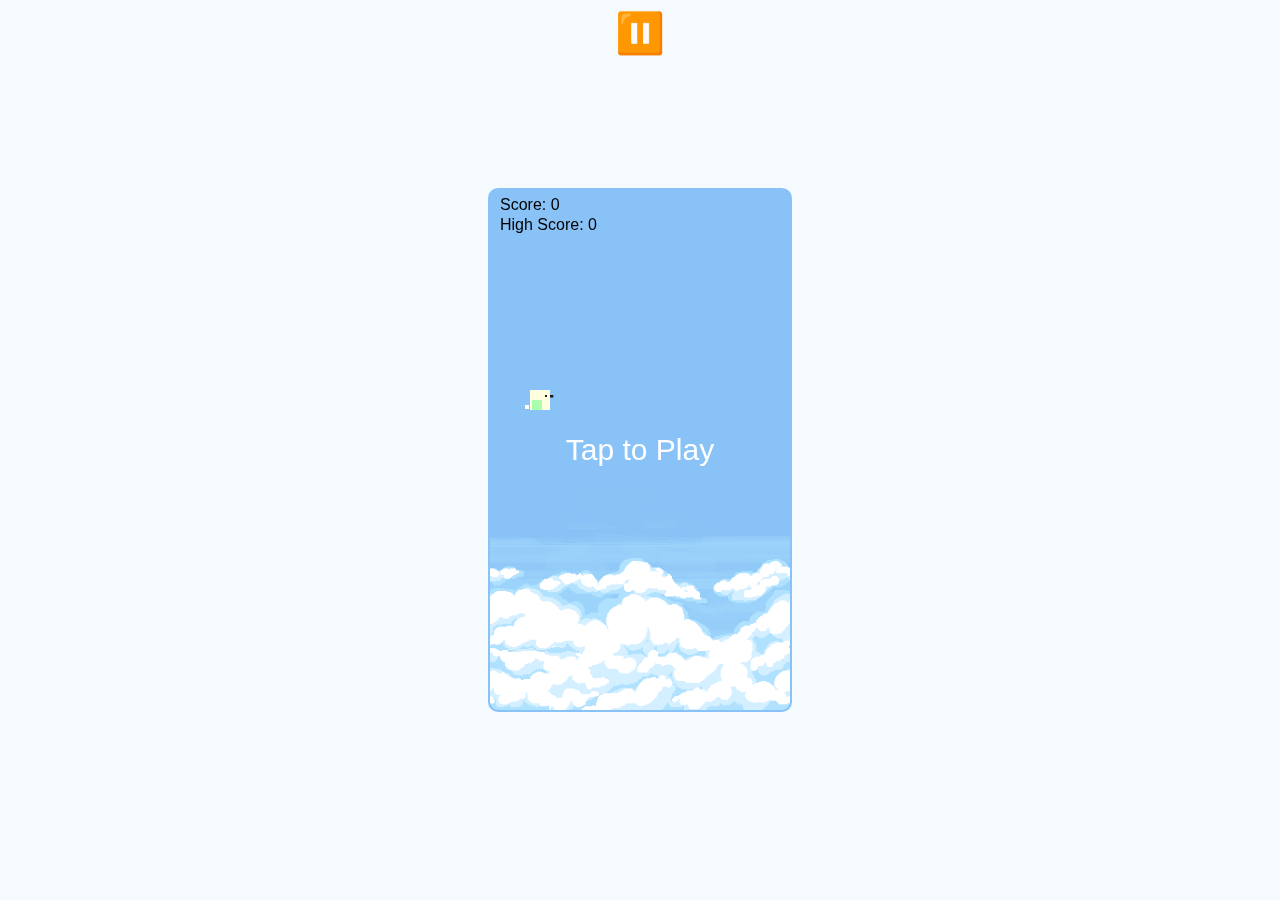
<file: FlappyBird/index.html>
<!DOCTYPE html>
<html lang="en">
<head>
    <meta charset="UTF-8">
    <meta name="theme-color" content="#f5faff">
    <meta name="description" content="This is a Flappy Bird Game of the Classic game times.">
    <link rel="manifest" href="manifest.json" crossorigin="use-credentials">
    <link rel="apple-touch-icon" href="icons/apple-icon-180.png">
    <meta name="apple-mobile-web-app-capable" content="yes">
    <link rel="apple-touch-startup-image" href="icons/apple-splash-2048-2732.jpg" media="(device-width: 1024px) and (device-
    height: 1366px) and (-webkit-device-pixel-ratio: 2) and (orientation: portrait)">
    <link rel="apple-touch-startup-image" href="icons/apple-splash-2732-2048.jpg" media="(device-width: 1024px) and (device-
    height: 1366px) and (-webkit-device-pixel-ratio: 2) and (orientation: landscape)">
    <link rel="apple-touch-startup-image" href="icons/apple-splash-1668-2388.jpg" media="(device-width: 834px) and (device-h
    eight: 1194px) and (-webkit-device-pixel-ratio: 2) and (orientation: portrait)">
    <link rel="apple-touch-startup-image" href="icons/apple-splash-2388-1668.jpg" media="(device-width: 834px) and (device-h
    eight: 1194px) and (-webkit-device-pixel-ratio: 2) and (orientation: landscape)">
    <link rel="apple-touch-startup-image" href="icons/apple-splash-1536-2048.jpg" media="(device-width: 768px) and (device-h
    eight: 1024px) and (-webkit-device-pixel-ratio: 2) and (orientation: portrait)">
    <link rel="apple-touch-startup-image" href="icons/apple-splash-2048-1536.jpg" media="(device-width: 768px) and (device-h
    eight: 1024px) and (-webkit-device-pixel-ratio: 2) and (orientation: landscape)">
    <link rel="apple-touch-startup-image" href="icons/apple-splash-1668-2224.jpg" media="(device-width: 834px) and (device-h
    eight: 1112px) and (-webkit-device-pixel-ratio: 2) and (orientation: portrait)">
    <link rel="apple-touch-startup-image" href="icons/apple-splash-2224-1668.jpg" media="(device-width: 834px) and (device-h
    eight: 1112px) and (-webkit-device-pixel-ratio: 2) and (orientation: landscape)">
    <link rel="apple-touch-startup-image" href="icons/apple-splash-1620-2160.jpg" media="(device-width: 810px) and (device-h
    eight: 1080px) and (-webkit-device-pixel-ratio: 2) and (orientation: portrait)">
    <link rel="apple-touch-startup-image" href="icons/apple-splash-2160-1620.jpg" media="(device-width: 810px) and (device-h
    eight: 1080px) and (-webkit-device-pixel-ratio: 2) and (orientation: landscape)">
    <link rel="apple-touch-startup-image" href="icons/apple-splash-1284-2778.jpg" media="(device-width: 428px) and (device-h
    eight: 926px) and (-webkit-device-pixel-ratio: 3) and (orientation: portrait)">
    <link rel="apple-touch-startup-image" href="icons/apple-splash-2778-1284.jpg" media="(device-width: 428px) and (device-h
    eight: 926px) and (-webkit-device-pixel-ratio: 3) and (orientation: landscape)">
    <link rel="apple-touch-startup-image" href="icons/apple-splash-1170-2532.jpg" media="(device-width: 390px) and (device-h
    eight: 844px) and (-webkit-device-pixel-ratio: 3) and (orientation: portrait)">
    <link rel="apple-touch-startup-image" href="icons/apple-splash-2532-1170.jpg" media="(device-width: 390px) and (device-h
    eight: 844px) and (-webkit-device-pixel-ratio: 3) and (orientation: landscape)">
    <link rel="apple-touch-startup-image" href="icons/apple-splash-1125-2436.jpg" media="(device-width: 375px) and (device-h
    eight: 812px) and (-webkit-device-pixel-ratio: 3) and (orientation: portrait)">
    <link rel="apple-touch-startup-image" href="icons/apple-splash-2436-1125.jpg" media="(device-width: 375px) and (device-h
    eight: 812px) and (-webkit-device-pixel-ratio: 3) and (orientation: landscape)">
    <link rel="apple-touch-startup-image" href="icons/apple-splash-1242-2688.jpg" media="(device-width: 414px) and (device-h
    eight: 896px) and (-webkit-device-pixel-ratio: 3) and (orientation: portrait)">
    <link rel="apple-touch-startup-image" href="icons/apple-splash-2688-1242.jpg" media="(device-width: 414px) and (device-h
    eight: 896px) and (-webkit-device-pixel-ratio: 3) and (orientation: landscape)">
    <link rel="apple-touch-startup-image" href="icons/apple-splash-828-1792.jpg" media="(device-width: 414px) and (device-he
    ight: 896px) and (-webkit-device-pixel-ratio: 2) and (orientation: portrait)">
    <link rel="apple-touch-startup-image" href="icons/apple-splash-1792-828.jpg" media="(device-width: 414px) and (device-he
    ight: 896px) and (-webkit-device-pixel-ratio: 2) and (orientation: landscape)">
    <link rel="apple-touch-startup-image" href="icons/apple-splash-1242-2208.jpg" media="(device-width: 414px) and (device-h
    eight: 736px) and (-webkit-device-pixel-ratio: 3) and (orientation: portrait)">
    <link rel="apple-touch-startup-image" href="icons/apple-splash-2208-1242.jpg" media="(device-width: 414px) and (device-h
    eight: 736px) and (-webkit-device-pixel-ratio: 3) and (orientation: landscape)">
    <link rel="apple-touch-startup-image" href="icons/apple-splash-750-1334.jpg" media="(device-width: 375px) and (device-he
    ight: 667px) and (-webkit-device-pixel-ratio: 2) and (orientation: portrait)">
    <link rel="apple-touch-startup-image" href="icons/apple-splash-1334-750.jpg" media="(device-width: 375px) and (device-he
    ight: 667px) and (-webkit-device-pixel-ratio: 2) and (orientation: landscape)">
    <link rel="apple-touch-startup-image" href="icons/apple-splash-640-1136.jpg" media="(device-width: 320px) and (device-he
    ight: 568px) and (-webkit-device-pixel-ratio: 2) and (orientation: portrait)">
    <link rel="apple-touch-startup-image" href="icons/apple-splash-1136-640.jpg" media="(device-width: 320px) and (device-he
    ight: 568px) and (-webkit-device-pixel-ratio: 2) and (orientation: landscape)">

    <meta http-equiv="X-UA-Compatible" content="IE=edge">
    <meta name="viewport" content="width=device-width, initial-scale=1, maximum-scale=1.0, user-scalable=0">
    <link rel="stylesheet" href="style.css">
    <title>Flappy Bird</title>
</head>
<body>
    <div class="pause">⏸️</div>
    <div id="play" onclick="play()">Tap to Play</div>
    <div id="gameovermsg">
      <div class="msg">Game Over</div>
     <div class="reload" onclick="play()">Restart</div>
    </div>
    <canvas id="canvas" width="300" height="520"></canvas>
    <script defer src="main.js"></script>
    
</body>
</html>
</file>
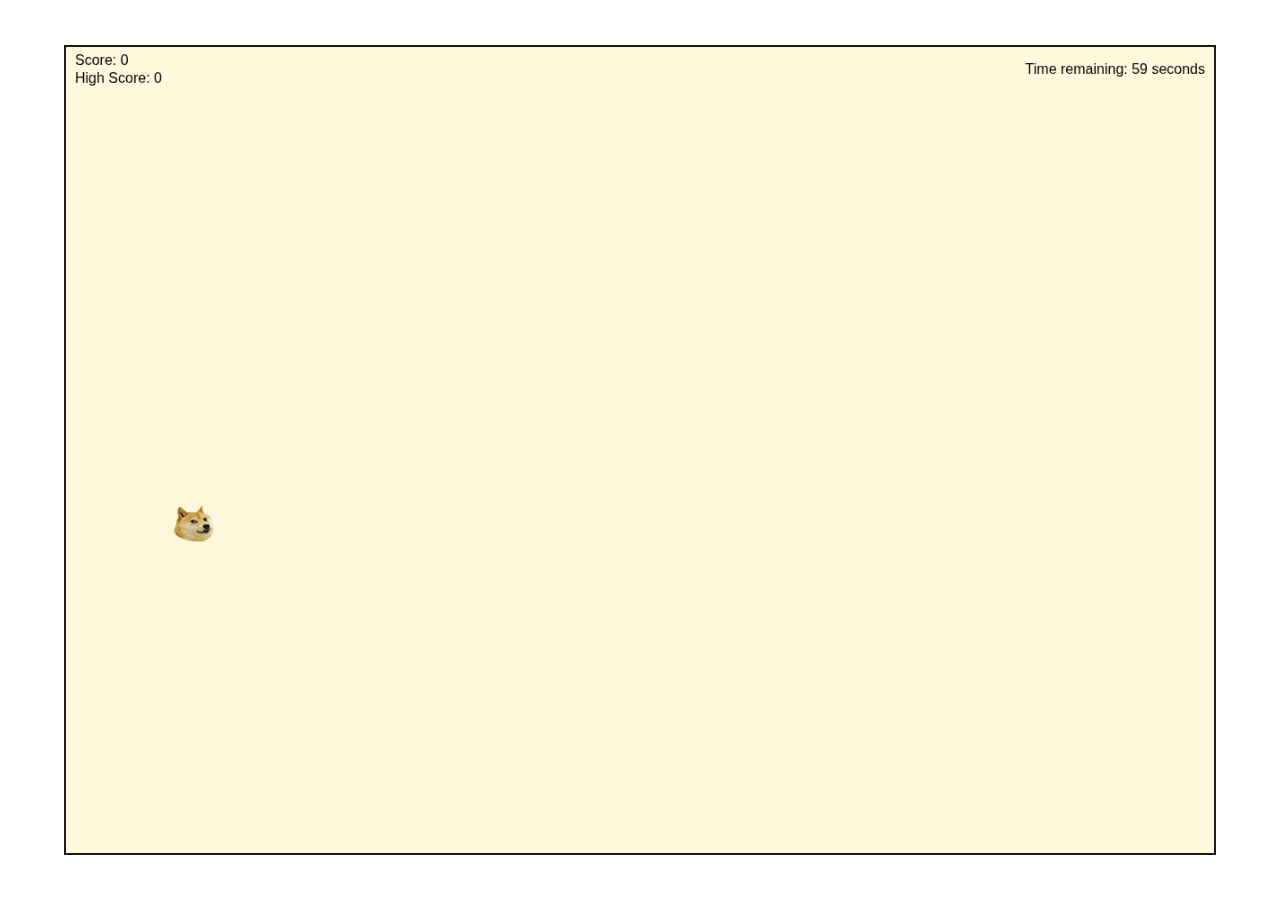
<file: Hit/index.html>
<!DOCTYPE html>
<html lang="en">
<head>
    <meta charset="UTF-8">
    <meta http-equiv="X-UA-Compatible" content="IE=edge">
    <meta name="viewport" content="width=device-width, initial-scale=1.0">
    <link rel="stylesheet" href="src/css/style.css">
    <title>Hit The Doge</title>
</head>
<body>
    <canvas id="canvas"></canvas>
    <script defer src="src/js/main.js"></script>
</body>
</html>
</file>
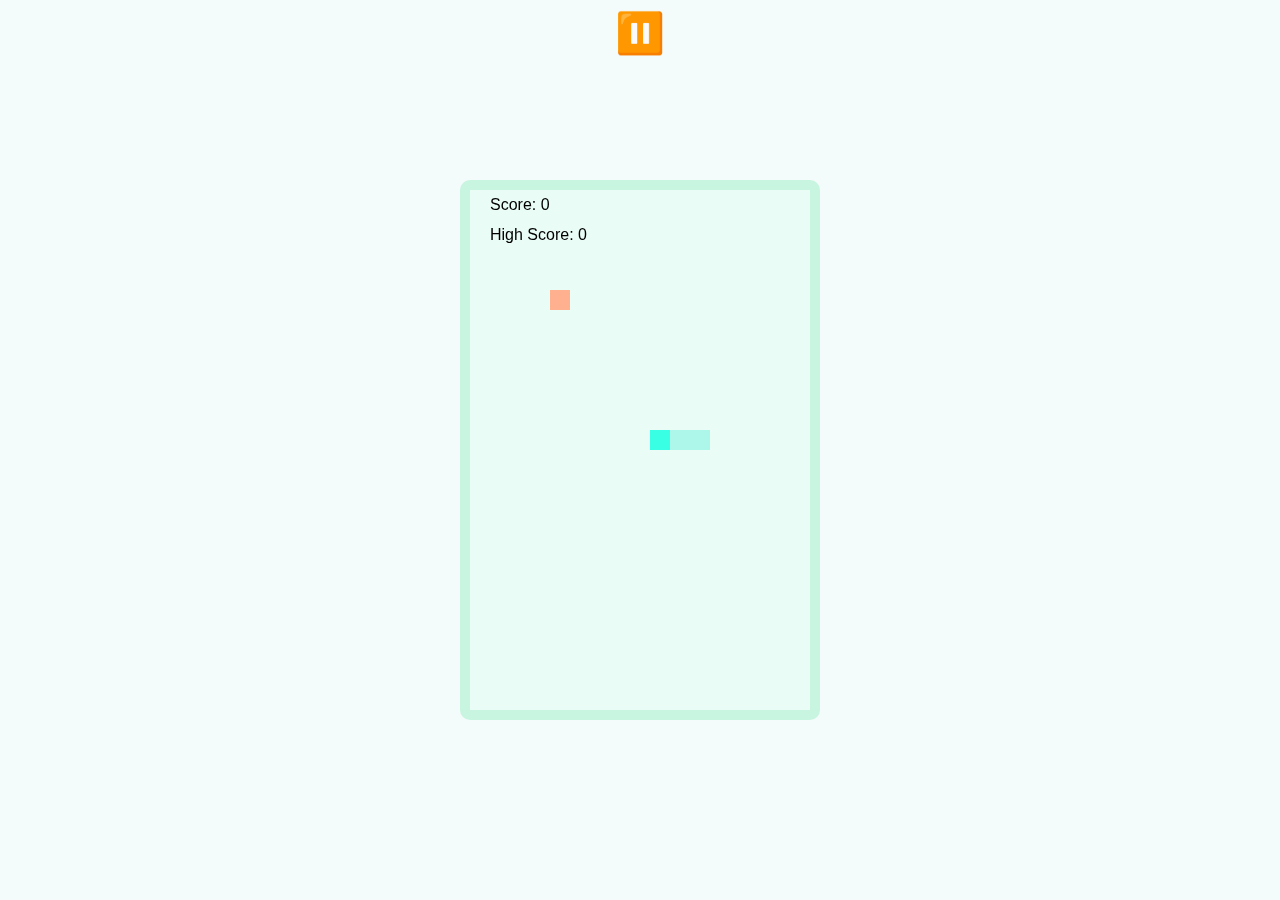
<file: Snake/index.html>
<!DOCTYPE html>
<html lang="en">
<head>
    <meta charset="UTF-8">
    <meta name="theme-color" content="#f3fbfb">
    <meta name="description" content="This is a Snake Game of the Classic game times.">
    <link rel="manifest" href="manifest.json" crossorigin="use-credentials">
    <link rel="apple-touch-icon" href="icons/apple-icon-180.png">
    <meta name="apple-mobile-web-app-capable" content="yes">
    <link rel="apple-touch-startup-image" href="icons/apple-splash-2048-2732.jpg" media="(device-width: 1024px) and (device-
    height: 1366px) and (-webkit-device-pixel-ratio: 2) and (orientation: portrait)">
    <link rel="apple-touch-startup-image" href="icons/apple-splash-2732-2048.jpg" media="(device-width: 1024px) and (device-
    height: 1366px) and (-webkit-device-pixel-ratio: 2) and (orientation: landscape)">
    <link rel="apple-touch-startup-image" href="icons/apple-splash-1668-2388.jpg" media="(device-width: 834px) and (device-h
    eight: 1194px) and (-webkit-device-pixel-ratio: 2) and (orientation: portrait)">
    <link rel="apple-touch-startup-image" href="icons/apple-splash-2388-1668.jpg" media="(device-width: 834px) and (device-h
    eight: 1194px) and (-webkit-device-pixel-ratio: 2) and (orientation: landscape)">
    <link rel="apple-touch-startup-image" href="icons/apple-splash-1536-2048.jpg" media="(device-width: 768px) and (device-h
    eight: 1024px) and (-webkit-device-pixel-ratio: 2) and (orientation: portrait)">
    <link rel="apple-touch-startup-image" href="icons/apple-splash-2048-1536.jpg" media="(device-width: 768px) and (device-h
    eight: 1024px) and (-webkit-device-pixel-ratio: 2) and (orientation: landscape)">
    <link rel="apple-touch-startup-image" href="icons/apple-splash-1668-2224.jpg" media="(device-width: 834px) and (device-h
    eight: 1112px) and (-webkit-device-pixel-ratio: 2) and (orientation: portrait)">
    <link rel="apple-touch-startup-image" href="icons/apple-splash-2224-1668.jpg" media="(device-width: 834px) and (device-h
    eight: 1112px) and (-webkit-device-pixel-ratio: 2) and (orientation: landscape)">
    <link rel="apple-touch-startup-image" href="icons/apple-splash-1620-2160.jpg" media="(device-width: 810px) and (device-h
    eight: 1080px) and (-webkit-device-pixel-ratio: 2) and (orientation: portrait)">
    <link rel="apple-touch-startup-image" href="icons/apple-splash-2160-1620.jpg" media="(device-width: 810px) and (device-h
    eight: 1080px) and (-webkit-device-pixel-ratio: 2) and (orientation: landscape)">
    <link rel="apple-touch-startup-image" href="icons/apple-splash-1284-2778.jpg" media="(device-width: 428px) and (device-h
    eight: 926px) and (-webkit-device-pixel-ratio: 3) and (orientation: portrait)">
    <link rel="apple-touch-startup-image" href="icons/apple-splash-2778-1284.jpg" media="(device-width: 428px) and (device-h
    eight: 926px) and (-webkit-device-pixel-ratio: 3) and (orientation: landscape)">
    <link rel="apple-touch-startup-image" href="icons/apple-splash-1170-2532.jpg" media="(device-width: 390px) and (device-h
    eight: 844px) and (-webkit-device-pixel-ratio: 3) and (orientation: portrait)">
    <link rel="apple-touch-startup-image" href="icons/apple-splash-2532-1170.jpg" media="(device-width: 390px) and (device-h
    eight: 844px) and (-webkit-device-pixel-ratio: 3) and (orientation: landscape)">
    <link rel="apple-touch-startup-image" href="icons/apple-splash-1125-2436.jpg" media="(device-width: 375px) and (device-h
    eight: 812px) and (-webkit-device-pixel-ratio: 3) and (orientation: portrait)">
    <link rel="apple-touch-startup-image" href="icons/apple-splash-2436-1125.jpg" media="(device-width: 375px) and (device-h
    eight: 812px) and (-webkit-device-pixel-ratio: 3) and (orientation: landscape)">
    <link rel="apple-touch-startup-image" href="icons/apple-splash-1242-2688.jpg" media="(device-width: 414px) and (device-h
    eight: 896px) and (-webkit-device-pixel-ratio: 3) and (orientation: portrait)">
    <link rel="apple-touch-startup-image" href="icons/apple-splash-2688-1242.jpg" media="(device-width: 414px) and (device-h
    eight: 896px) and (-webkit-device-pixel-ratio: 3) and (orientation: landscape)">
    <link rel="apple-touch-startup-image" href="icons/apple-splash-828-1792.jpg" media="(device-width: 414px) and (device-he
    ight: 896px) and (-webkit-device-pixel-ratio: 2) and (orientation: portrait)">
    <link rel="apple-touch-startup-image" href="icons/apple-splash-1792-828.jpg" media="(device-width: 414px) and (device-he
    ight: 896px) and (-webkit-device-pixel-ratio: 2) and (orientation: landscape)">
    <link rel="apple-touch-startup-image" href="icons/apple-splash-1242-2208.jpg" media="(device-width: 414px) and (device-h
    eight: 736px) and (-webkit-device-pixel-ratio: 3) and (orientation: portrait)">
    <link rel="apple-touch-startup-image" href="icons/apple-splash-2208-1242.jpg" media="(device-width: 414px) and (device-h
    eight: 736px) and (-webkit-device-pixel-ratio: 3) and (orientation: landscape)">
    <link rel="apple-touch-startup-image" href="icons/apple-splash-750-1334.jpg" media="(device-width: 375px) and (device-he
    ight: 667px) and (-webkit-device-pixel-ratio: 2) and (orientation: portrait)">
    <link rel="apple-touch-startup-image" href="icons/apple-splash-1334-750.jpg" media="(device-width: 375px) and (device-he
    ight: 667px) and (-webkit-device-pixel-ratio: 2) and (orientation: landscape)">
    <link rel="apple-touch-startup-image" href="icons/apple-splash-640-1136.jpg" media="(device-width: 320px) and (device-he
    ight: 568px) and (-webkit-device-pixel-ratio: 2) and (orientation: portrait)">
    <link rel="apple-touch-startup-image" href="icons/apple-splash-1136-640.jpg" media="(device-width: 320px) and (device-he
    ight: 568px) and (-webkit-device-pixel-ratio: 2) and (orientation: landscape)">
    <meta http-equiv="X-UA-Compatible" content="IE=edge">
    <meta name="viewport" content="width=device-width, initial-scale=1, maximum-scale=1.0, user-scalable=0">
    <link rel="stylesheet" href="style.css">
    <title>Snake</title>
</head>
<body>
    <div class="pause">⏸️</div>
    <div id="gameovermsg">
        <div class="msg">Game Over</div>
        <div class="reload" onclick="play()">Restart</div>
    </div>
    <canvas id="canvas" height="520" width="340"></canvas>
    <script defer src="main.js"></script>
</body>
</html>
</file>
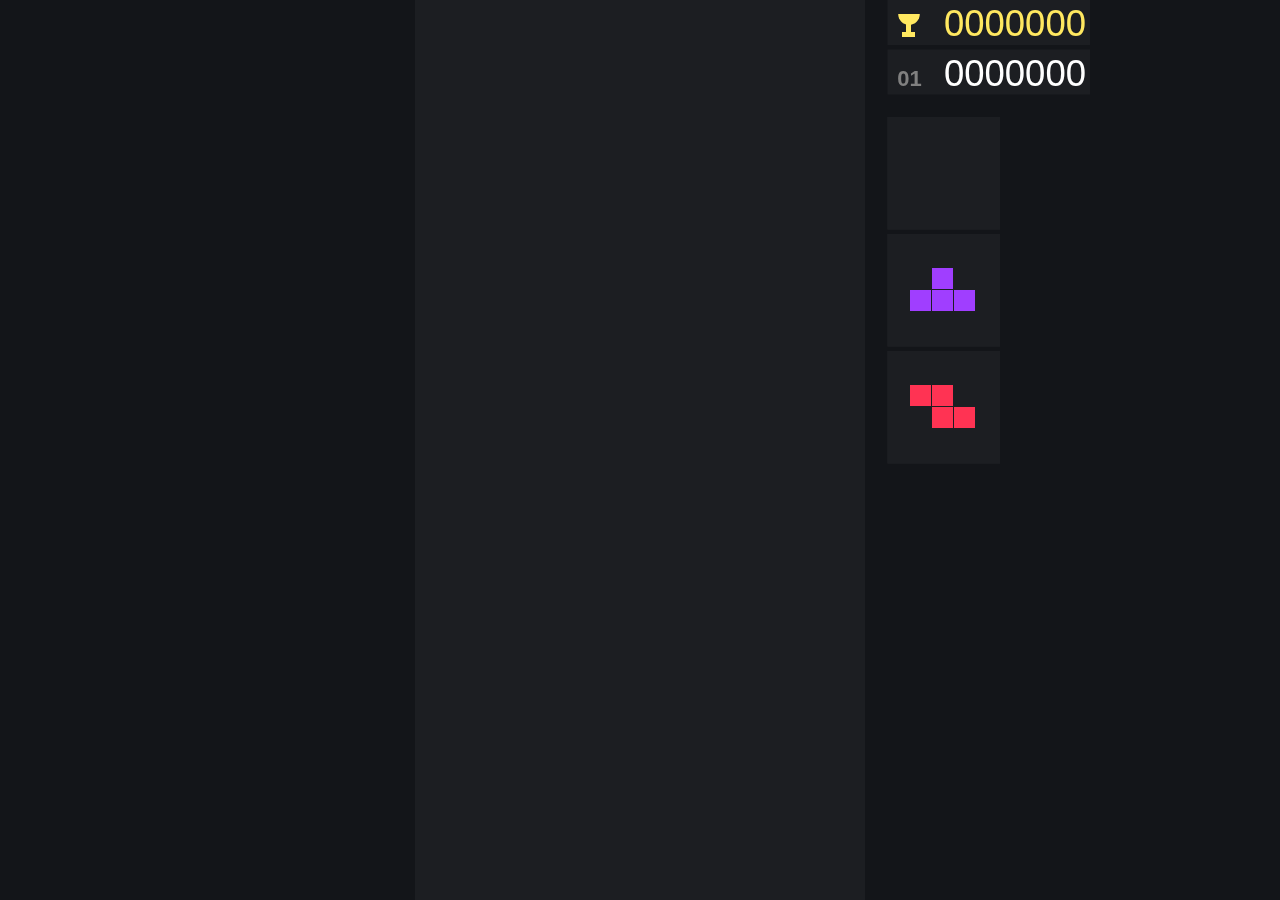
<file: Tetris/index.html>
<!DOCTYPE html>
<html lang="en">
<head>
    <meta charset="UTF-8">
    <meta name="theme-color" content="#131519">
    <meta name="description" content="This is a Tetris Game of the Classic game times.">
    <link rel="manifest" href="manifest.json" crossorigin="use-credentials">
    <link rel="apple-touch-icon" href="icons/apple-icon-180.png">
    <meta name="apple-mobile-web-app-capable" content="yes">
    <link rel="apple-touch-startup-image" href="icons/apple-splash-2048-2732.jpg" media="(device-width: 1024px) and (device-
    height: 1366px) and (-webkit-device-pixel-ratio: 2) and (orientation: portrait)">
    <link rel="apple-touch-startup-image" href="icons/apple-splash-2732-2048.jpg" media="(device-width: 1024px) and (device-
    height: 1366px) and (-webkit-device-pixel-ratio: 2) and (orientation: landscape)">
    <link rel="apple-touch-startup-image" href="icons/apple-splash-1668-2388.jpg" media="(device-width: 834px) and (device-h
    eight: 1194px) and (-webkit-device-pixel-ratio: 2) and (orientation: portrait)">
    <link rel="apple-touch-startup-image" href="icons/apple-splash-2388-1668.jpg" media="(device-width: 834px) and (device-h
    eight: 1194px) and (-webkit-device-pixel-ratio: 2) and (orientation: landscape)">
    <link rel="apple-touch-startup-image" href="icons/apple-splash-1536-2048.jpg" media="(device-width: 768px) and (device-h
    eight: 1024px) and (-webkit-device-pixel-ratio: 2) and (orientation: portrait)">
    <link rel="apple-touch-startup-image" href="icons/apple-splash-2048-1536.jpg" media="(device-width: 768px) and (device-h
    eight: 1024px) and (-webkit-device-pixel-ratio: 2) and (orientation: landscape)">
    <link rel="apple-touch-startup-image" href="icons/apple-splash-1668-2224.jpg" media="(device-width: 834px) and (device-h
    eight: 1112px) and (-webkit-device-pixel-ratio: 2) and (orientation: portrait)">
    <link rel="apple-touch-startup-image" href="icons/apple-splash-2224-1668.jpg" media="(device-width: 834px) and (device-h
    eight: 1112px) and (-webkit-device-pixel-ratio: 2) and (orientation: landscape)">
    <link rel="apple-touch-startup-image" href="icons/apple-splash-1620-2160.jpg" media="(device-width: 810px) and (device-h
    eight: 1080px) and (-webkit-device-pixel-ratio: 2) and (orientation: portrait)">
    <link rel="apple-touch-startup-image" href="icons/apple-splash-2160-1620.jpg" media="(device-width: 810px) and (device-h
    eight: 1080px) and (-webkit-device-pixel-ratio: 2) and (orientation: landscape)">
    <link rel="apple-touch-startup-image" href="icons/apple-splash-1284-2778.jpg" media="(device-width: 428px) and (device-h
    eight: 926px) and (-webkit-device-pixel-ratio: 3) and (orientation: portrait)">
    <link rel="apple-touch-startup-image" href="icons/apple-splash-2778-1284.jpg" media="(device-width: 428px) and (device-h
    eight: 926px) and (-webkit-device-pixel-ratio: 3) and (orientation: landscape)">
    <link rel="apple-touch-startup-image" href="icons/apple-splash-1170-2532.jpg" media="(device-width: 390px) and (device-h
    eight: 844px) and (-webkit-device-pixel-ratio: 3) and (orientation: portrait)">
    <link rel="apple-touch-startup-image" href="icons/apple-splash-2532-1170.jpg" media="(device-width: 390px) and (device-h
    eight: 844px) and (-webkit-device-pixel-ratio: 3) and (orientation: landscape)">
    <link rel="apple-touch-startup-image" href="icons/apple-splash-1125-2436.jpg" media="(device-width: 375px) and (device-h
    eight: 812px) and (-webkit-device-pixel-ratio: 3) and (orientation: portrait)">
    <link rel="apple-touch-startup-image" href="icons/apple-splash-2436-1125.jpg" media="(device-width: 375px) and (device-h
    eight: 812px) and (-webkit-device-pixel-ratio: 3) and (orientation: landscape)">
    <link rel="apple-touch-startup-image" href="icons/apple-splash-1242-2688.jpg" media="(device-width: 414px) and (device-h
    eight: 896px) and (-webkit-device-pixel-ratio: 3) and (orientation: portrait)">
    <link rel="apple-touch-startup-image" href="icons/apple-splash-2688-1242.jpg" media="(device-width: 414px) and (device-h
    eight: 896px) and (-webkit-device-pixel-ratio: 3) and (orientation: landscape)">
    <link rel="apple-touch-startup-image" href="icons/apple-splash-828-1792.jpg" media="(device-width: 414px) and (device-he
    ight: 896px) and (-webkit-device-pixel-ratio: 2) and (orientation: portrait)">
    <link rel="apple-touch-startup-image" href="icons/apple-splash-1792-828.jpg" media="(device-width: 414px) and (device-he
    ight: 896px) and (-webkit-device-pixel-ratio: 2) and (orientation: landscape)">
    <link rel="apple-touch-startup-image" href="icons/apple-splash-1242-2208.jpg" media="(device-width: 414px) and (device-h
    eight: 736px) and (-webkit-device-pixel-ratio: 3) and (orientation: portrait)">
    <link rel="apple-touch-startup-image" href="icons/apple-splash-2208-1242.jpg" media="(device-width: 414px) and (device-h
    eight: 736px) and (-webkit-device-pixel-ratio: 3) and (orientation: landscape)">
    <link rel="apple-touch-startup-image" href="icons/apple-splash-750-1334.jpg" media="(device-width: 375px) and (device-he
    ight: 667px) and (-webkit-device-pixel-ratio: 2) and (orientation: portrait)">
    <link rel="apple-touch-startup-image" href="icons/apple-splash-1334-750.jpg" media="(device-width: 375px) and (device-he
    ight: 667px) and (-webkit-device-pixel-ratio: 2) and (orientation: landscape)">
    <link rel="apple-touch-startup-image" href="icons/apple-splash-640-1136.jpg" media="(device-width: 320px) and (device-he
    ight: 568px) and (-webkit-device-pixel-ratio: 2) and (orientation: portrait)">
    <link rel="apple-touch-startup-image" href="icons/apple-splash-1136-640.jpg" media="(device-width: 320px) and (device-he
    ight: 568px) and (-webkit-device-pixel-ratio: 2) and (orientation: landscape)">
    <meta http-equiv="X-UA-Compatible" content="IE=edge">
    <meta name="viewport" content="width=device-width, initial-scale=1, maximum-scale=1.0, user-scalable=0">
    <link rel="stylesheet" href="style.css">
    <title>Tetris</title>
</head>
<body>
    <canvas id="canvas" width="220" height="400"></canvas>
    <script defer src="main.js"></script>
</body>
</html>
</file>
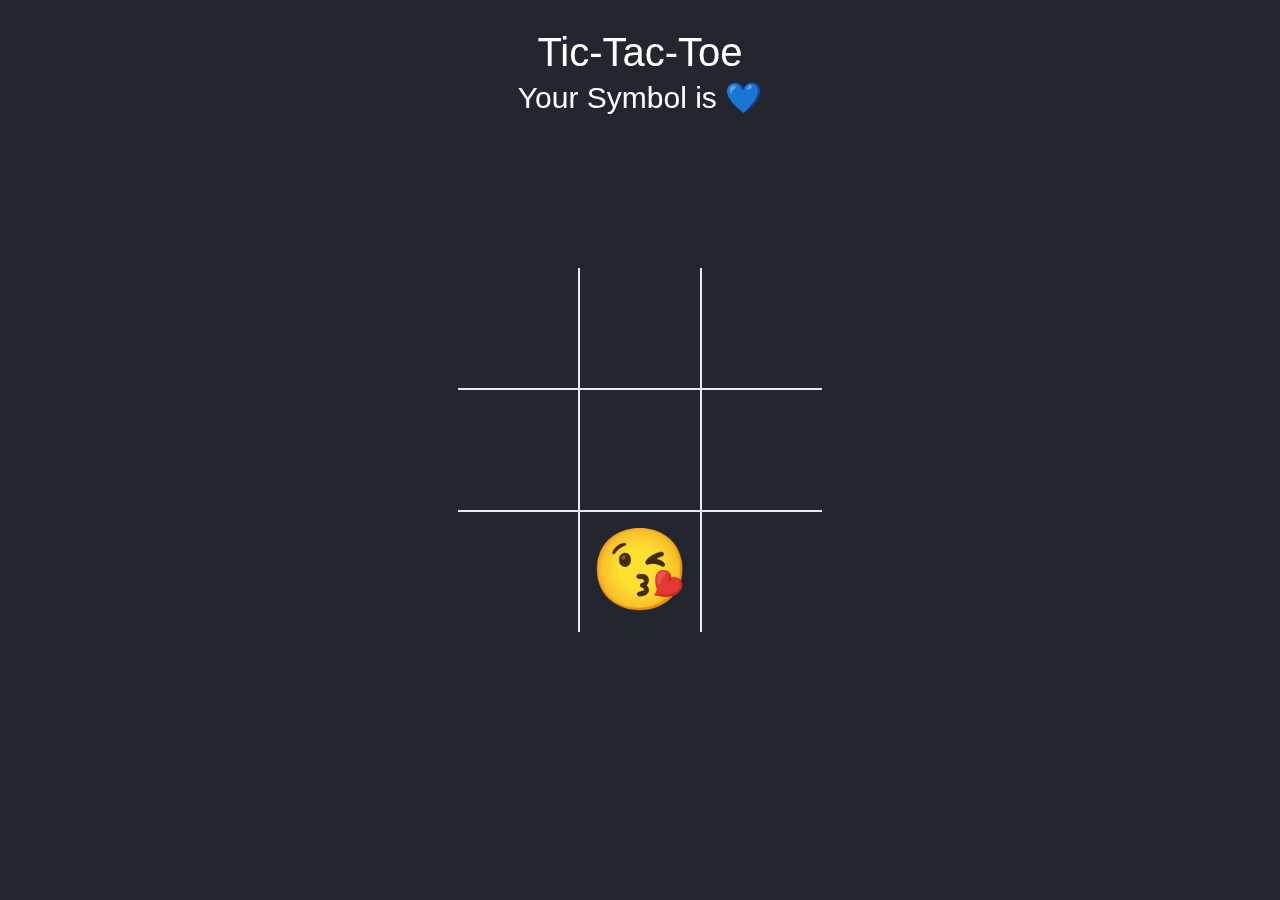
<file: Tictactoe/index.html>
<!DOCTYPE html>
<html lang="en">
<head>
    <meta charset="UTF-8">
    <meta http-equiv="X-UA-Compatible" content="IE=edge">
    <meta name="viewport" content="width=device-width, initial-scale=1.0">
    <link rel="stylesheet" href="style.css">
    <script defer src="script.js"></script>
    <title>Tic Tac Toe</title>
</head>
<body>
   <div class="title">Tic-Tac-Toe</div>
   <div class="hint">Your Symbol is&nbsp;</div>
    <div class="message">
        <div class="text">You</div>
        <div class="close">Ok</div>
    </div>
    <div id="canvas">
        <div class="cell" id="cell-1"></div>
        <div class="cell" id="cell-2"></div>
        <div class="cell" id="cell-3"></div>
        <div class="cell" id="cell-4"></div>
        <div class="cell" id="cell-5"></div>
        <div class="cell" id="cell-6"></div>
        <div class="cell" id="cell-7"></div>
        <div class="cell" id="cell-8"></div>
        <div class="cell" id="cell-9"></div>
    </div>
</body>
</html>
</file>
<file: FlappyBird/style.css>
*{
    margin: 0;
    padding: 0;
    box-sizing: border-box;
}
body{
    position: fixed;
    display: flex;
    height: 100%;
    width: 100%;
    justify-content: center;
    align-items: center;
    background: #f5faff;
    color: black;
    font-family: Arial, Helvetica, sans-serif;
    overscroll-behavior: contain;
      -webkit-user-select: none;
      -moz-user-select: none;
      -ms-user-select: none;
      user-select: none;
}
#canvas{
   /* background: #DCFFDE;*/
    background-color: #88C2F6;
    background-image: url('src/images.png');
    background-blend-mode: normal;
    background-size: contain;
    background-repeat: no-repeat;
    background-position-y: bottom;
    border-radius: 10px;
    border: 2px solid #88c2f6;
}

.pause{
    position: fixed;
    color: black;
    font-size: 40px;
    padding: 10px;
    top:0;
    left: 50%;
    transform: translateX(-50%);
    border-radius: 10px;
}
.pause:hover{
    cursor: pointer;
}
#play{
    font-size: 30px;
    position: fixed;
    display: flex;
    align-items: center;
    justify-content: center;
    color: white;
}
#play:hover{
    cursor: pointer;
}
#gameovermsg{
    display: none;
}
#gameovermsg.on{
    position: fixed;
    display: flex;
    flex-direction: column;
    justify-content: center;
    align-items: center;
    padding: 20px;
    border-radius: 10px;
    color: rgb(0, 0, 0);
    background: rgba(255,255,255,0.8);
}
#gameovermsg .msg{
    font-size: 50px;
}
#gameovermsg .msg:hover{
    cursor: default;
}
#gameovermsg .reload:hover{
    cursor: pointer;
}
</file>
<file: Hit/src/css/style.css>
* {
  padding: 0;
  margin: 0;
  -webkit-box-sizing: border-box;
          box-sizing: border-box;
}

body {
  display: -webkit-box;
  display: -ms-flexbox;
  display: flex;
  -webkit-box-align: center;
      -ms-flex-align: center;
          align-items: center;
  -webkit-box-pack: center;
      -ms-flex-pack: center;
          justify-content: center;
  height: 100vh;
  width: 100vw;
  background: #ffffff;
  overscroll-behavior: contain;
}

#canvas {
  height: 90%;
  width: 90%;
  border: 2px solid #1b1b1b;
  background: cornsilk;
}
/*# sourceMappingURL=style.css.map */
</file>
<file: Snake/style.css>
*{
    margin: 0;
    padding: 0;
    box-sizing: border-box;
}
body{
    position: fixed;
    display: flex;
    height: 100%;
    width: 100%;
    justify-content: center;
    align-items: center;
    background: #f3fbfb;
    color: black;
    font-family: Arial, Helvetica, sans-serif;
    overscroll-behavior: contain;
    -webkit-user-select: none;
    -moz-user-select: none;
    -ms-user-select: none;
    user-select: none;
}
#canvas {
    /* background: #DCFFDE;*/
    background-color:#e9fcf6;
    border: 10px solid #c8f5e0;
    border-radius: 10px;
    font-family: Arial, Helvetica, sans-serif;
}
.pause{
    position: fixed;
    color: black;
    font-size: 20px;
    padding: 10px;
    top: 0;
    left: 50%;
    transform: translateX(-50%);
    border-radius: 10px;
    font-size: 40px;
}
.pause:hover{
    cursor: pointer;
}

#gameovermsg{
    display: none;
}
#gameovermsg.on{
    position: fixed;
    display: flex;
    flex-direction: column;
    justify-content: center;
    align-items: center;
    padding: 20px;
    border-radius: 10px;
    color: rgb(0, 0, 0);
    background: rgba(255,255,255,0.8);
}
#gameovermsg .msg{
    font-size: 50px;
}
#gameovermsg .msg:hover{
    cursor: default;
}
#gameovermsg .reload:hover{
    cursor: pointer;
}
</file>
<file: Tetris/style.css>
*{
    padding: 0;
    margin: 0;
    box-sizing: border-box;
}
body{
    position: relative;
    display: flex;
    align-items: center;
    justify-content: center;
    height: 100vh;
    width: 100vw;
    overflow-y: hidden;
    overscroll-behavior: contain;
    -webkit-user-select: none;
    -moz-user-select: none;
    -ms-user-select: none;
    user-select: none;
}
</file>
<file: Tictactoe/style.css>
* {
  padding: 0;
  margin: 0;
  -webkit-box-sizing: border-box;
          box-sizing: border-box;
}

body {
  position: absolute;
  display: -webkit-box;
  display: -ms-flexbox;
  display: flex;
  height: 100%;
  width: 100%;
  -webkit-box-pack: center;
      -ms-flex-pack: center;
          justify-content: center;
  -webkit-box-align: center;
      -ms-flex-align: center;
          align-items: center;
  background: #23262e;
  font-family: Arial, Helvetica, sans-serif;
  overscroll-behavior: contain;
  -webkit-user-select: none;
  -moz-user-select: none;
  -ms-user-select: none;
  user-select: none;
  z-index: 1;
}

.title{
    position: fixed;
    top: 30px;
    font-size: 40px;
      z-index: 10;
      color: white;
}
.hint{
    position: fixed;
    top: 80px;
    font-size: 30px;
      z-index: 10;
      color: white;
}
#canvas {
  position: absolute;
  min-height: max-content;
  min-width: max-content;
  background-color: #EBEBEB;
  display: -ms-grid;
  display: grid;
    -webkit-box-pack: center;
    -ms-flex-pack: center;
    justify-content: center;
    -webkit-box-align: center;
    -ms-flex-align: center;
    align-items: center;
  grid-gap: 2px;
      grid-template-columns: repeat(3, 1fr);
  font-size: 80px;
  z-index: 2;
  overflow: hidden;
}

#canvas .cell {
  font-family: 'Courier New', Courier, monospace;
  position: relative;
  -webkit-transition: 300ms;
  transition: 300ms;

  display: -webkit-box;
  display: -ms-flexbox;
  display: flex;
  flex-direction: column;
  -webkit-box-pack: center;
      -ms-flex-pack: center;
          justify-content: center;
  -webkit-box-align: center;
      -ms-flex-align: center;
          align-items: center;
  height: 120px;
  width: 120px;
  
  background: #23262e;
}

#canvas .cell:hover {
  cursor: pointer;
}

.message {
  z-index: 10;
  position: absolute;
  
  background-color: rgba(255, 255, 255, 0.8);
  color: black;
  display: -webkit-box;
  display: -ms-flexbox;
  display: flex;
  -webkit-box-orient: vertical;
  -webkit-box-direction: normal;
      -ms-flex-direction: column;
          flex-direction: column;
  -webkit-box-pack: center;
      -ms-flex-pack: center;
          justify-content: center;
  -webkit-box-align: center;
      -ms-flex-align: center;
          align-items: center;
  padding: 10px;
  border-radius: 3px;
  -webkit-transition: 300ms;
  transition: 300ms;
  -webkit-transform: scale(0) rotate(0);
          transform: scale(0) rotate(0);
          
}

.message .text {
  position: relative;
  font-size: 40px;
}

.message .close {
  position: relative;
  padding: 5px;
  background-color: black;
  color: white;
  border-radius: 3px;
  -webkit-transition: 300ms;
  transition: 300ms;
  font-size: 30px;
}

.message .close:hover {
  cursor: pointer;
  background: brown;
}

.message.active {
  -webkit-transform: scale(1) rotate(360deg);
          transform: scale(1) rotate(360deg);
}
/*# sourceMappingURL=style.css.map */
</file>
